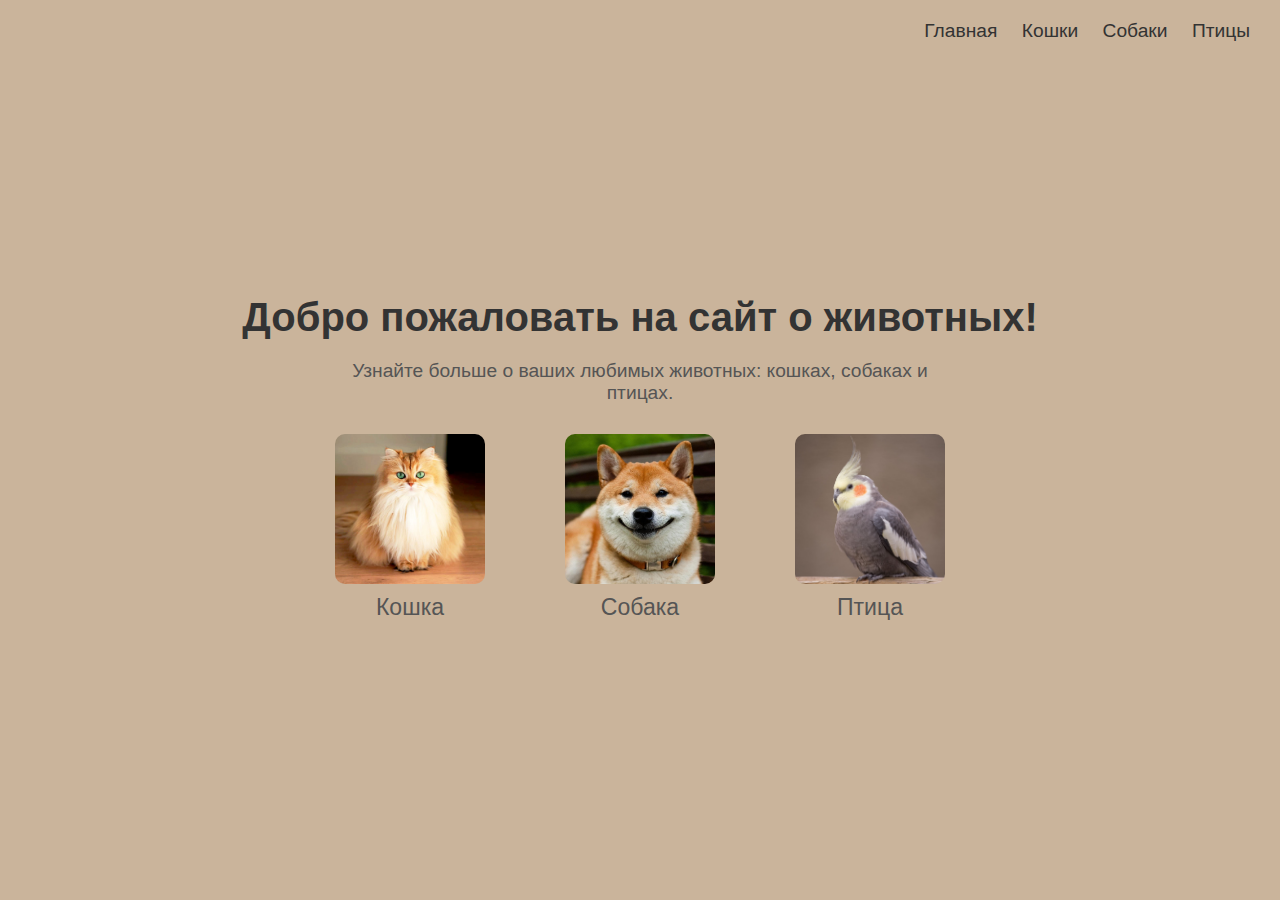
<file: index.html>
<!DOCTYPE html>
<html lang="ru">
<head>
    <meta charset="UTF-8">
    <meta name="viewport" content="width=device-width, initial-scale=1.0">
    <title>Сайт о животных</title>
    <link rel="stylesheet" href="style.css">
</head>
<body>
    <div class="nav">
        <a href="index.html">Главная</a>
        <a href="cats.html">Кошки</a>
        <a href="dogs.html">Собаки</a>
        <a href="birds.html">Птицы</a>
    </div>
    <h1>Добро пожаловать на сайт о животных!</h1>
    <p>Узнайте больше о ваших любимых животных: кошках, собаках и птицах.</p>
    
    <!-- Контейнер для изображений животных с подписями -->
    <div class="animal-images">
        <a href="cats.html" class="animal">
            <img src="images/imagescat.jpg" alt="Кошка">
            <p>Кошка</p>
        </a>
        <a href="dogs.html" class="animal">
            <img src="images/imagesdog.jpg" alt="Собака">
            <p>Собака</p>
        </a>
        <a href="birds.html" class="animal">
            <img src="images/imagesbird.jpg" alt="Птица">
            <p>Птица</p>
        </a>
    </div>
</body>
</html>
</file>
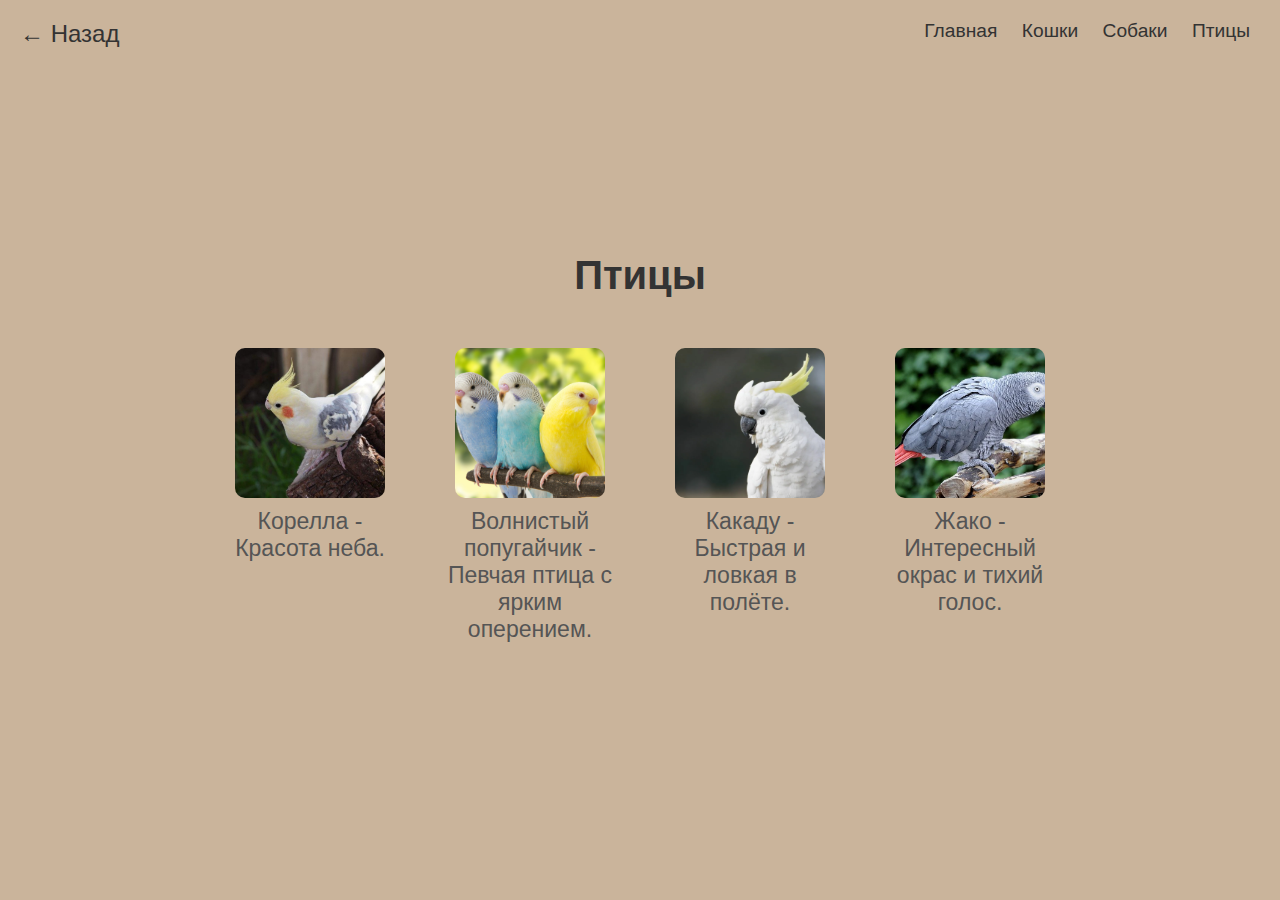
<file: birds.html>
<!DOCTYPE html>
<html lang="ru">
<head>
    <meta charset="UTF-8">
    <meta name="viewport" content="width=device-width, initial-scale=1.0">
    <title>Птицы</title>
    <link rel="stylesheet" href="style.css">
</head>
<body>
    <!-- Стрелка для возврата на главную страницу -->
    <a href="index.html" class="back-arrow">&#8592; Назад</a>

    <div class="nav">
        <a href="index.html">Главная</a>
        <a href="cats.html">Кошки</a>
        <a href="dogs.html">Собаки</a>
        <a href="birds.html">Птицы</a>
    </div>
    <h1>Птицы</h1>
    <div class="animal-container">
        <div class="animal">
            <img src="images/Корелла.jpg" alt="Корелла" class="animated-image">
            <p>Корелла - Красота неба.</p>
        </div>
        <div class="animal">
            <img src="images/Волнистый попугайчик.jpg" alt="Волнистый попугайчик" class="animated-image">
            <p>Волнистый попугайчик - Певчая птица с ярким оперением.</p>
        </div>
        <div class="animal">
            <img src="images/Какаду.jpg" alt="Какаду" class="animated-image">
            <p>Какаду - Быстрая и ловкая в полёте.</p>
        </div>
        <div class="animal">
            <img src="images/70fa25a78f2fd88c40cffa21a7422f77.jpg" alt="Жако" class="animated-image">
            <p>Жако - Интересный окрас и тихий голос.</p>
        </div>
    </div>

    <!-- Подключаем script2.js перед закрывающим тегом body -->
    <script src="script2.js"></script>
</body>
</html>
</file>
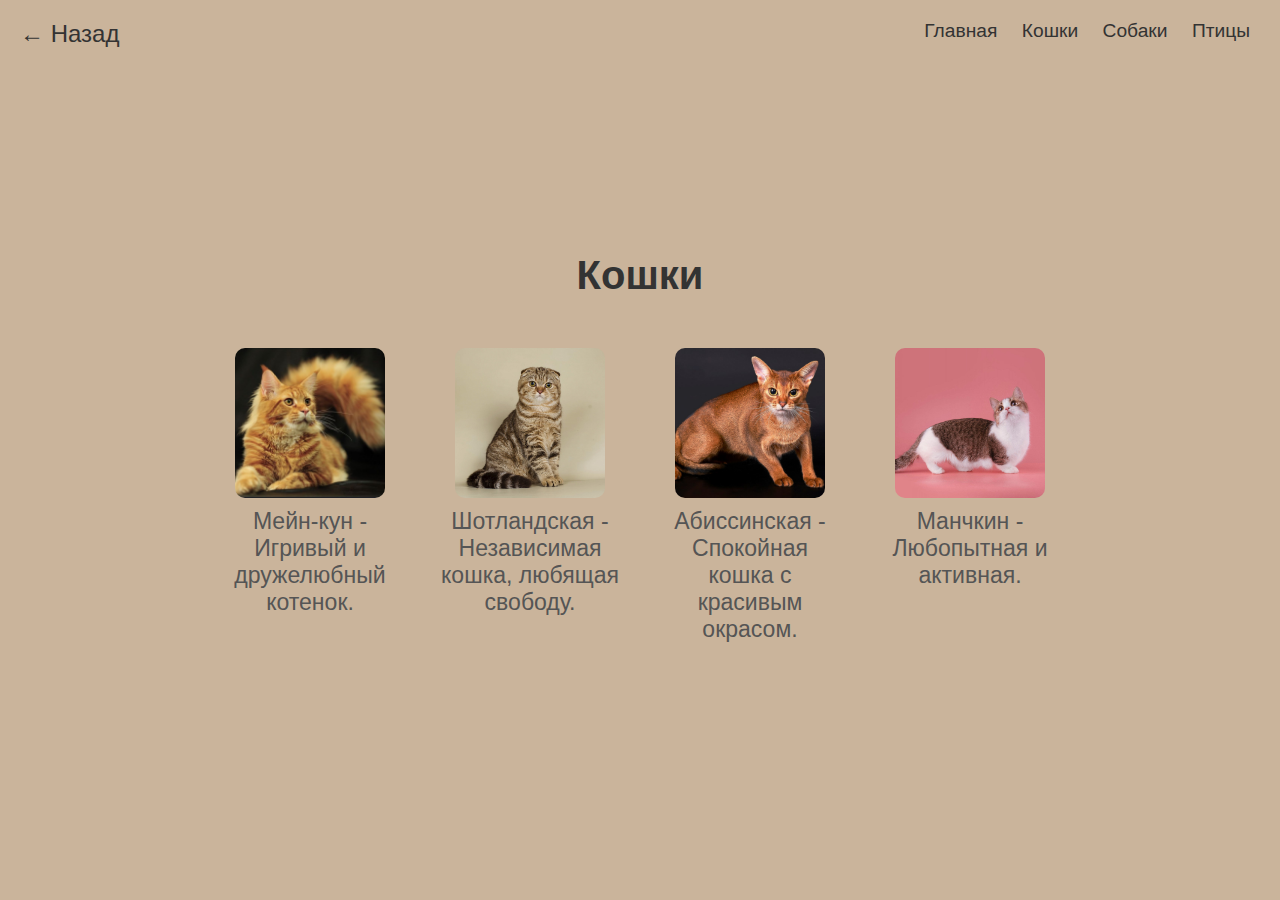
<file: cats.html>
<!DOCTYPE html>
<html lang="ru">
<head>
    <meta charset="UTF-8">
    <meta name="viewport" content="width=device-width, initial-scale=1.0">
    <title>Кошки</title>
    <link rel="stylesheet" href="style.css">
</head>
<body id="catsPage">
    <!-- Стрелка для возврата на главную страницу -->
    <a href="index.html" class="back-arrow">&#8592; Назад</a>

    <div class="nav">
        <a href="index.html">Главная</a>
        <a href="cats.html">Кошки</a>
        <a href="dogs.html">Собаки</a>
        <a href="birds.html">Птицы</a>
    </div>
    <h1>Кошки</h1>
    <div class="animal-container">
        <div class="animal">
            <img src="images/Мейн-кун.jpg" alt="Мейн-кун" class="animated-image">
            <p>Мейн-кун - Игривый и дружелюбный котенок.</p>
        </div>
        <div class="animal">
            <img src="images/Шотландская.jpeg" alt="Шотландская" class="animated-image">
            <p>Шотландская - Независимая кошка, любящая свободу.</p>
        </div>
        <div class="animal">
            <img src="images/Абиссинская.jpg" alt="Абиссинская" class="animated-image">
            <p>Абиссинская - Спокойная кошка с красивым окрасом.</p>
        </div>
        <div class="animal">
            <img src="images/Манчкин.jpg" alt="Манчкин" class="animated-image">
            <p>Манчкин - Любопытная и активная.</p>
        </div>
    </div>

    <!-- Подключение script.js для работы интерактивных функций -->
    <script src="script.js"></script>
</body>
</html>
</file>
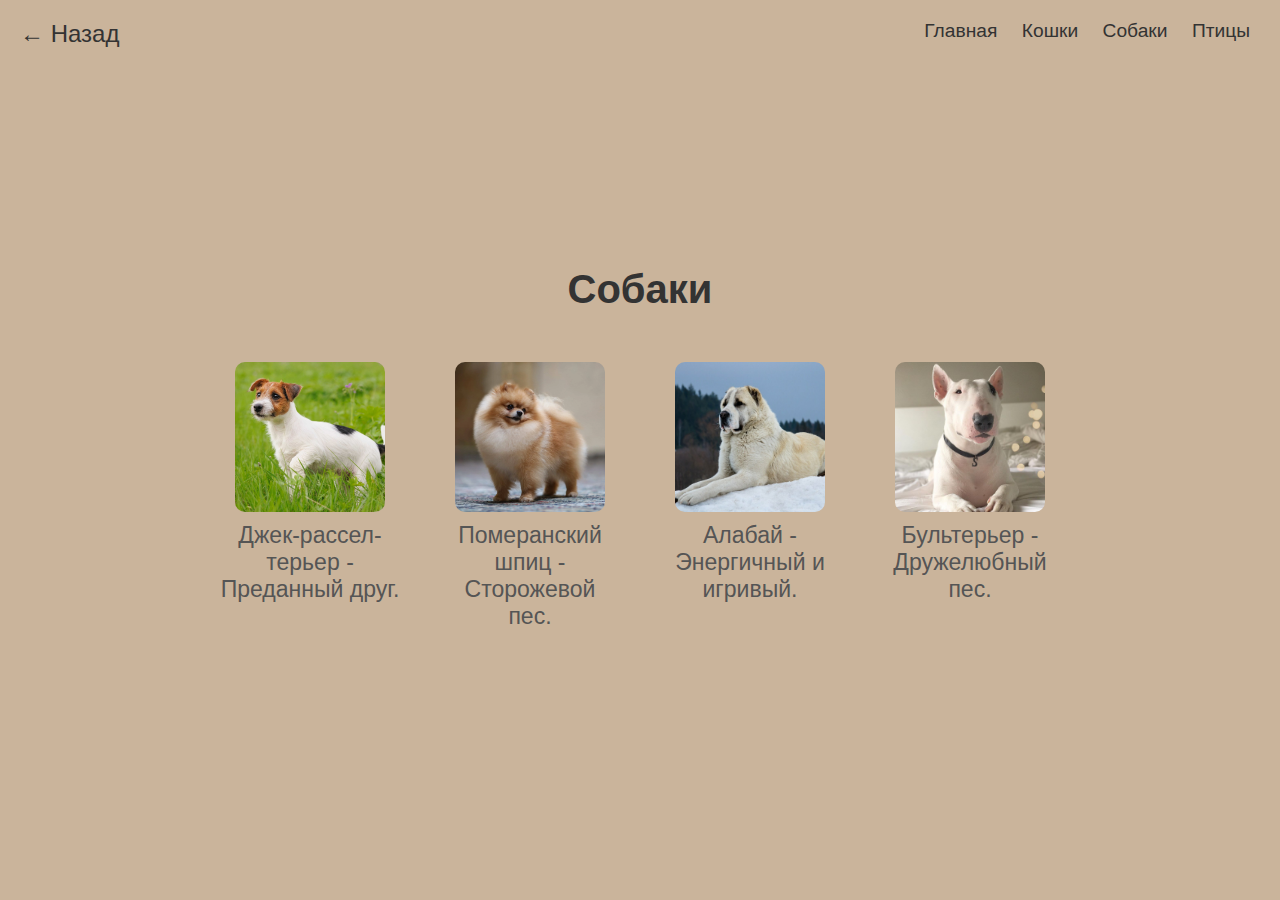
<file: dogs.html>
<!DOCTYPE html>
<html lang="ru">
<head>
    <meta charset="UTF-8">
    <meta name="viewport" content="width=device-width, initial-scale=1.0">
    <title>Собаки</title>
    <link rel="stylesheet" href="style.css">
</head>
<body id="dogsPage">
    <!-- Стрелка для возврата на главную страницу -->
    <a href="index.html" class="back-arrow">&#8592; Назад</a>

    <div class="nav">
        <a href="index.html">Главная</a>
        <a href="cats.html">Кошки</a>
        <a href="dogs.html">Собаки</a>
        <a href="birds.html">Птицы</a>
    </div>
    <h1>Собаки</h1>
    <div class="animal-container">
        <div class="animal">
            <img src="images/Джек-рассел-терьер.jpg" alt="Джек-рассел-терьер" class="animated-image">
            <p>Джек-рассел-терьер - Преданный друг.</p>
        </div>
        <div class="animal">
            <img src="images/Померанский шпиц.png" alt="Померанский шпиц" class="animated-image">
            <p>Померанский шпиц - Сторожевой пес.</p>
        </div>
        <div class="animal">
            <img src="images/Алабай.jpg" alt="Алабай" class="animated-image">
            <p>Алабай - Энергичный и игривый.</p>
        </div>
        <div class="animal">
            <img src="images/Бультерьер.jpg" alt="Бультерьер" class="animated-image">
            <p>Бультерьер - Дружелюбный пес.</p>
        </div>
    </div>

    <!-- Подключение script.js для работы интерактивных функций -->
    <script src="script.js"></script>
</body>
</html>
</file>
<file: style.css>
/* Основные стили */
body, html {
    margin: 0;
    padding: 0;
    font-family: Arial, sans-serif;
    height: 100vh;
    display: flex;
    flex-direction: column;
    align-items: center;
    justify-content: center;
    text-align: center;
    background-color: #cab49b;
    overflow: hidden;
}

h1 {
    font-size: 2.5em;
    color: #333;
    margin-bottom: 10px;
}

p {
    font-size: 1.2em;
    color: #555;
    max-width: 600px;
    margin: 10px;
}

.nav {
    position: absolute;
    top: 20px;
    right: 20px;
}

.nav a {
    margin: 0 10px;
    text-decoration: none;
    color: #333;
    font-size: 1.2em;
    transition: color 0.3s;
}

.nav a:hover {
    color: #fa7e0a;
}

/* Стрелка для возврата на главную страницу */
.back-arrow {
    position: absolute;
    top: 20px;
    left: 20px;
    font-size: 1.5em;
    text-decoration: none;
    color: #333;
    transition: color 0.3s;
}

.back-arrow:hover {
    color: #fa7e0a;
}

/* Стили для изображений и текста под ними на главной странице */
.animal-images {
    display: flex;
    gap: 30px;
    margin-top: 20px;
}

.animal {
    display: flex;
    flex-direction: column;
    align-items: center;
    text-decoration: none;
    color: #333;
    font-size: 1.2em;
}

.animal img {
    width: 150px;
    height: 150px;
    border-radius: 10px;
    object-fit: cover;
    transition: transform 0.3s ease, box-shadow 0.3s ease;
}

.animal img:hover {
    transform: scale(1.1);
    box-shadow: 0 4px 8px rgba(0, 0, 0, 0.2);
}

/* Стили для изображений на страницах с животными */
.animal-container {
    display: flex;
    gap: 20px;
    padding: 20px;
    justify-content: center;
    flex-wrap: wrap;
}

.animated-image {
    width: 150px;
    height: 150px;
    border-radius: 10px;
    object-fit: cover;
    transition: transform 0.3s ease;
}

.animated-image:hover {
    transform: scale(1.1);
}.animal-container {
    display: flex; /* Установим flex для расположения изображений в одну линию */
    flex-wrap: wrap; /* Разрешаем перенос элементов на новую строку, если не хватает места */
    justify-content: center; /* Центрируем содержимое контейнера */
    gap: 20px; /* Устанавливаем расстояние между элементами */
    margin-top: 20px;
}

.animal {
    text-align: center;
    width: 200px; /* Задаем фиксированную ширину для каждого элемента */
}
.centered-button {
    display: block;            /* Размещаем кнопку как блочный элемент */
    margin: 30px auto 0;       /* Отступ сверху и выравнивание по центру */
    padding: 10px 20px;
    font-size: 1em;
    cursor: pointer;
    background-color: #f0f0f0;
    border: none;
    transition: background-color 0.3s ease;
}

.centered-button:hover {
    background-color: #333;
    color: white;
}
</file>
